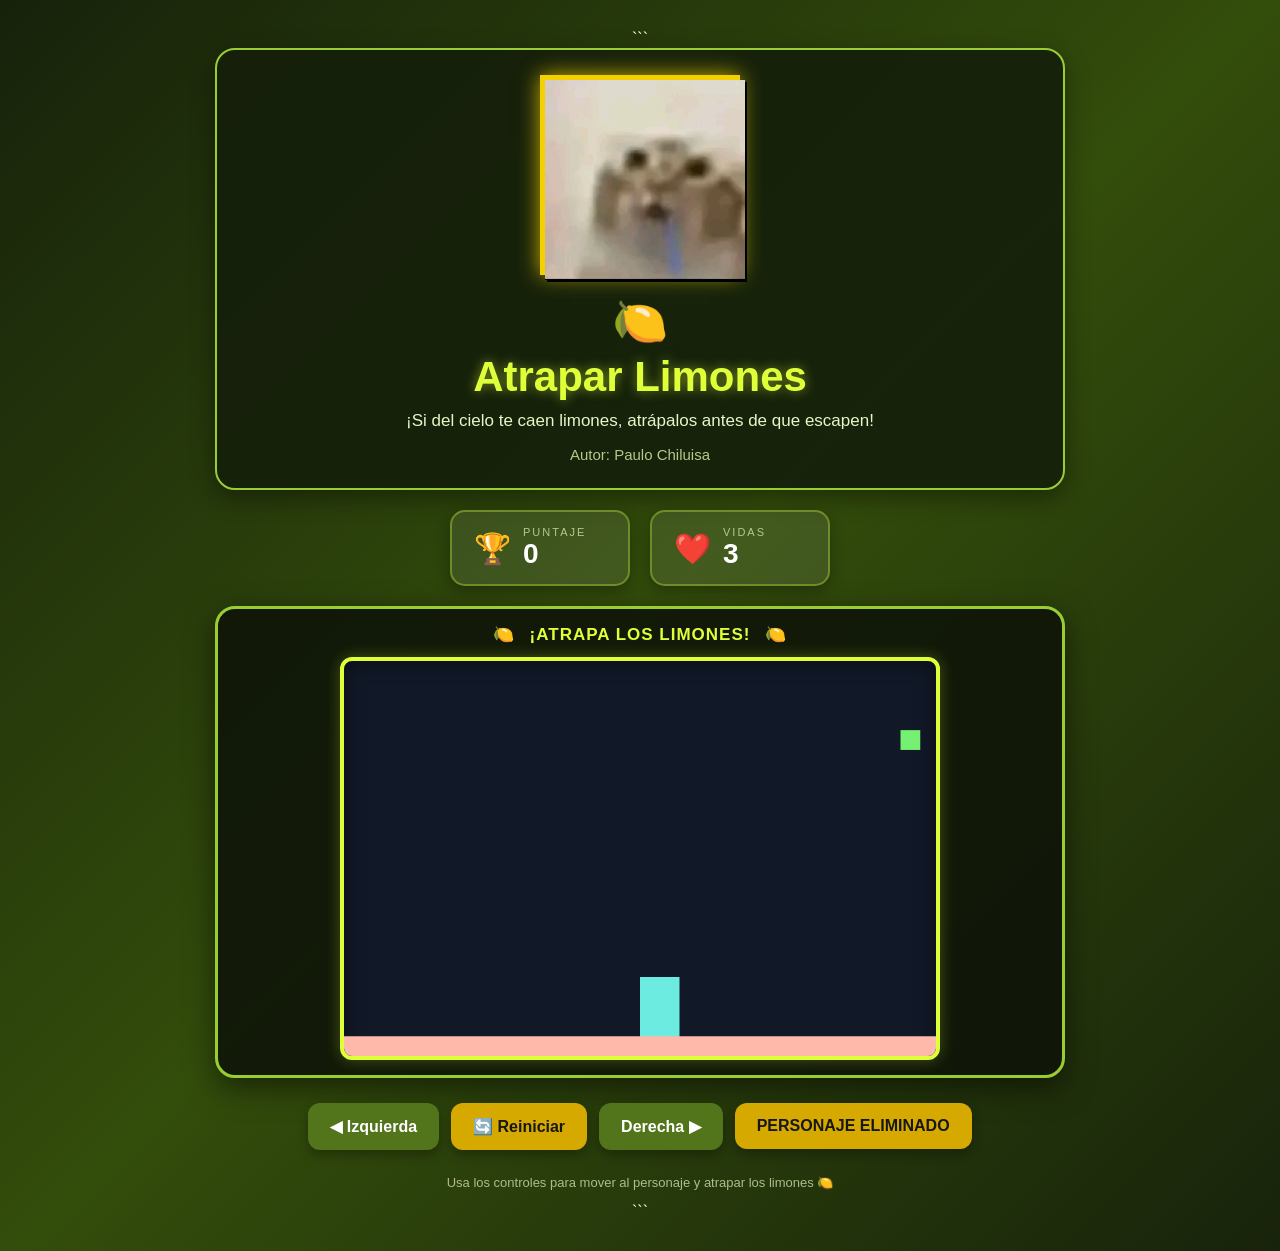
<file: index.html>
<!DOCTYPE html>

<html lang="es">
<head>
  <meta charset="UTF-8">
  <meta name="viewport" content="width=device-width, initial-scale=1.0">
  <title>Cazar Limones</title>
  <link rel="stylesheet" href="limones.css"/>
  <script src="utils.js"></script>
</head>

<body onload="iniciar()">

  <div class="contenedor">

```
<header class="encabezado">
  <div class="logo">
    <img src="gato.jpg" alt="gato" width="200px" height="200px"/>
  </div>
  <div class="icono-limon">🍋</div>
  <h1>Atrapar Limones</h1>
  <p>¡Si del cielo te caen limones, atrápalos antes de que escapen!</p>
  <h2>Autor: Paulo Chiluisa</h2>
</header>

<section class="marcador">

  <div class="tarjeta">
    <span class="emoji">🏆</span>
    <div>
      <span class="etiqueta">PUNTAJE</span>
      <strong id="txtPuntaje">0</strong>
    </div>
  </div>

  <div class="tarjeta">
    <span class="emoji">❤️</span>
    <div>
      <span class="etiqueta">VIDAS</span>
      <strong id="txtVidas">3</strong>
    </div>
  </div>

</section>

<main class="zona-juego">

  <div class="titulo-juego">
    <span>🍋</span>
    <span>¡ATRAPA LOS LIMONES!</span>
    <span>🍋</span>
  </div>

  <canvas id="areaJuego" width="600" height="400"></canvas>

</main>

<div class="botones">

  <button class="btn-izquierda" onclick="moverIzquierda()">
    ◀ Izquierda
  </button>

  <button class="btn-reiniciar" onclick="reiniciar()">
    🔄 Reiniciar
  </button>

  <button class="btn-derecha" onclick="moverDerecha()">
    Derecha ▶
  </button>

  <button class="btn-reiniciar" onclick="desaparecerPersonaje()">PERSONAJE ELIMINADO</button>

</div>

<footer>
  <p>Usa los controles para mover al personaje y atrapar los limones 🍋</p>
</footer>
```

  </div>

  <script src="limones.js"></script>

</body>
</html>
</file>
<file: limones.css>
* {
  box-sizing: border-box;
  }

body {
font-family: Arial, Helvetica, sans-serif;
background: linear-gradient(135deg, #17220b, #334d0b, #18230b);
color: white;
text-align: center;
margin: 0;
padding: 30px 15px;
min-height: 100vh;
}

.logo {
width: 200px;
height: 200px;

display: block;
margin: 0 auto 20px;

object-fit: contain;
image-rendering: pixelated;

border: 5px solid #f5d000;
background: #111111;

box-shadow:
7px 7px 0 #000000,
0 0 20px rgba(245, 208, 0, 0.8);

transition: transform 0.2s ease;
}

.logo:hover {
transform: scale(1.05);
}


/* CONTENEDOR PRINCIPAL */

.contenedor {
width: 100%;
max-width: 850px;
margin: 0 auto;
}

/* ENCABEZADO */

.encabezado {
background: rgba(20, 30, 10, 0.9);
border: 2px solid #9acd32;
border-radius: 20px;
padding: 25px;
margin-bottom: 20px;
box-shadow: 0 8px 25px rgba(0, 0, 0, 0.4);
}

.icono-limon {
font-size: 45px;
margin-bottom: 5px;
}

.encabezado h1 {
margin: 5px 0;
font-size: 42px;
color: #dfff38;
text-shadow: 0 0 12px rgba(223, 255, 56, 0.5);
}

.encabezado p {
color: #e8f5c8;
font-size: 17px;
margin: 10px 0;
}

.encabezado h2 {
font-size: 15px;
color: #b7c88a;
font-weight: normal;
margin: 15px 0 0;
}

/* MARCADOR */

.marcador {
display: flex;
justify-content: center;
gap: 20px;
margin: 20px auto;
}

.tarjeta {
display: flex;
align-items: center;
gap: 12px;
min-width: 180px;
padding: 14px 22px;
background: rgba(255, 255, 255, 0.08);
border: 2px solid #718b2a;
border-radius: 15px;
box-shadow: 0 5px 15px rgba(0, 0, 0, 0.3);
}

.emoji {
font-size: 30px;
}

.tarjeta div {
text-align: left;
}

.etiqueta {
display: block;
font-size: 11px;
color: #b7c88a;
letter-spacing: 2px;
}

.tarjeta strong {
display: block;
font-size: 28px;
color: #ffffff;
}

/* ZONA DEL JUEGO */

.zona-juego {
background: rgba(15, 20, 8, 0.9);
border: 3px solid #9acd32;
border-radius: 20px;
padding: 15px;
box-shadow: 0 10px 30px rgba(0, 0, 0, 0.5);
}

.titulo-juego {
display: flex;
justify-content: center;
align-items: center;
gap: 15px;
margin-bottom: 12px;
color: #dfff38;
font-weight: bold;
font-size: 17px;
letter-spacing: 1px;
}

/* CANVAS */

canvas {
background-color: #111827;
border: 4px solid #dfff38;
border-radius: 12px;
display: block;
width: 100%;
max-width: 600px;
height: auto;
margin: 0 auto;
box-shadow:
0 0 15px rgba(223, 255, 56, 0.25),
inset 0 0 20px rgba(0, 0, 0, 0.5);
}

/* BOTONES */

.botones {
display: flex;
justify-content: center;
align-items: center;
gap: 12px;
margin: 25px 0;
}

.botones button {
border: none;
border-radius: 12px;
padding: 14px 22px;
font-size: 16px;
font-weight: bold;
color: white;
cursor: pointer;
transition: all 0.2s ease;
box-shadow: 0 5px 12px rgba(0, 0, 0, 0.3);
}

.botones button:hover {
transform: translateY(-3px);
box-shadow: 0 8px 18px rgba(0, 0, 0, 0.4);
}

.botones button:active {
transform: translateY(1px);
}

/* BOTÓN IZQUIERDA */

.btn-izquierda {
background: #52751b;
}

.btn-izquierda:hover {
background: #658e20;
}

/* BOTÓN REINICIAR */

.btn-reiniciar {
background: #d5a900;
color: #171717 !important;
}

.btn-reiniciar:hover {
background: #f0c000;
}

/* BOTÓN DERECHA */

.btn-derecha {
background: #52751b;
}

.btn-derecha:hover {
background: #658e20;
}

/* PIE DE PÁGINA */

footer {
color: #aebd8a;
font-size: 13px;
margin-top: 10px;
}

/* ADAPTACIÓN PARA CELULARES */

@media (max-width: 650px) {

body {
padding: 15px 8px;
}

.encabezado h1 {
font-size: 30px;
}

.marcador {
gap: 8px;
}

.tarjeta {
min-width: 140px;
padding: 10px;
}

.tarjeta strong {
font-size: 22px;
}

.botones {
flex-wrap: wrap;
}

.botones button {
padding: 12px 16px;
}

.titulo-juego {
font-size: 13px;
}

}
</file>
